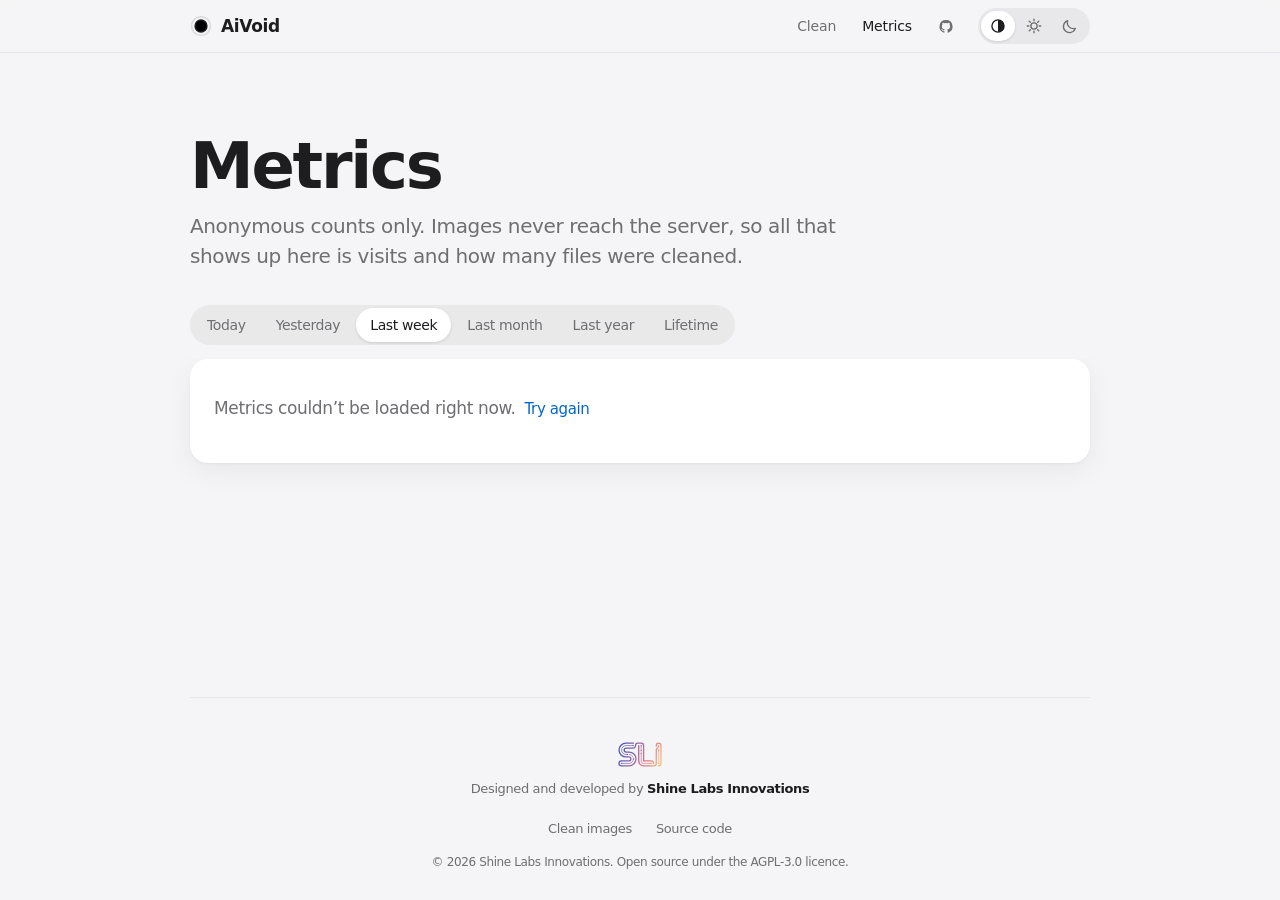
<file: public/metrics.html>
<!doctype html>
<html lang="en">
<head>
  <meta charset="utf-8">
  <meta name="viewport" content="width=device-width, initial-scale=1, viewport-fit=cover">
  <meta http-equiv="Content-Security-Policy" content="default-src 'none'; script-src 'self' file:; style-src 'self' file:; img-src 'self' file: data:; connect-src 'self'; form-action 'none'; base-uri 'none'; manifest-src 'self'">
  <meta name="referrer" content="strict-origin-when-cross-origin">
  <meta name="color-scheme" content="light dark">
  <meta name="theme-color" content="#f5f5f7" media="(prefers-color-scheme: light)">
  <meta name="theme-color" content="#000000" media="(prefers-color-scheme: dark)">
  <title>AiVoid Metrics: Visitors, Files Cleaned and Countries</title>
  <meta name="description" content="Anonymous usage counts for AiVoid: visitors, files cleaned and countries for today, the last week, month, year and all time.">
  <meta name="robots" content="index, follow, max-image-preview:large">
  <meta name="author" content="Shine Labs Innovations">
  <link rel="canonical" href="https://aivoid.shinelabsinnovations.com/metrics">

  <meta property="og:type" content="website">
  <meta property="og:site_name" content="AiVoid">
  <meta property="og:locale" content="en_US">
  <meta property="og:url" content="https://aivoid.shinelabsinnovations.com/metrics">
  <meta property="og:title" content="AiVoid Metrics: Visitors, Files Cleaned and Countries">
  <meta property="og:description" content="Anonymous usage counts for AiVoid: visitors, files cleaned and countries for today, the last week, month, year and all time.">
  <meta property="og:image" content="https://aivoid.shinelabsinnovations.com/assets/og.jpg">
  <meta property="og:image:type" content="image/jpeg">
  <meta property="og:image:width" content="1200">
  <meta property="og:image:height" content="630">
  <meta property="og:image:alt" content="AiVoid: strip the AI tags from your images, free and in your browser">
  <meta name="twitter:card" content="summary_large_image">
  <meta name="twitter:title" content="AiVoid Metrics: Visitors, Files Cleaned and Countries">
  <meta name="twitter:description" content="Anonymous usage counts for AiVoid: visitors, files cleaned and countries for today, the last week, month, year and all time.">
  <meta name="twitter:image" content="https://aivoid.shinelabsinnovations.com/assets/og.jpg">
  <meta name="twitter:image:alt" content="AiVoid: strip the AI tags from your images, free and in your browser">

  <link rel="icon" href="assets/icon.svg" type="image/svg+xml">
  <link rel="icon" href="assets/icon-32.png" sizes="32x32" type="image/png">
  <link rel="apple-touch-icon" href="assets/apple-touch-icon.png">
  <link rel="manifest" href="manifest.webmanifest">
  <link rel="stylesheet" href="styles.css">
  <script src="js/theme.js"></script>
</head>
<body>
  <header class="nav">
    <div class="nav-inner">
      <a class="brand" href="./" aria-label="AiVoid home">
        <svg class="brand-mark" viewBox="0 0 24 24" aria-hidden="true"><circle cx="12" cy="12" r="10.25" class="mk-ring"/><circle cx="12" cy="12" r="6.5" class="mk-core"/></svg>
        <span>AiVoid</span>
      </a>
      <nav class="nav-links" aria-label="Pages">
        <a href="./">Clean</a>
        <a href="metrics" aria-current="page">Metrics</a>
        <a class="nav-icon" href="https://github.com/shinelabsinnovations/AiVoid" target="_blank" rel="noopener" aria-label="Source code on GitHub" title="Source code on GitHub">
          <svg viewBox="0 0 24 24" aria-hidden="true"><path d="M12 2.25a9.75 9.75 0 0 0-3.08 19c.49.09.67-.21.67-.47v-1.66c-2.72.59-3.29-1.31-3.29-1.31-.45-1.13-1.09-1.43-1.09-1.43-.89-.61.07-.6.07-.6.98.07 1.5 1.01 1.5 1.01.87 1.5 2.29 1.07 2.85.82.09-.63.34-1.07.62-1.31-2.17-.25-4.46-1.09-4.46-4.83 0-1.07.38-1.94 1.01-2.62-.1-.25-.44-1.24.1-2.59 0 0 .82-.26 2.68 1a9.3 9.3 0 0 1 4.88 0c1.86-1.26 2.68-1 2.68-1 .54 1.35.2 2.34.1 2.59.63.68 1.01 1.55 1.01 2.62 0 3.75-2.29 4.58-4.47 4.82.35.3.66.9.66 1.81v2.69c0 .26.18.57.68.47A9.75 9.75 0 0 0 12 2.25z"/></svg>
        </a>
      </nav>
      <div class="theme" role="radiogroup" aria-label="Appearance">
        <button type="button" role="radio" data-theme-choice="system" aria-checked="true" title="Match system">
          <svg viewBox="0 0 20 20" aria-hidden="true"><circle cx="10" cy="10" r="6.75"/><path d="M10 3.25a6.75 6.75 0 0 1 0 13.5z" class="fill"/></svg>
          <span class="sr-only">Match system</span>
        </button>
        <button type="button" role="radio" data-theme-choice="light" aria-checked="false" title="Light">
          <svg viewBox="0 0 20 20" aria-hidden="true"><circle cx="10" cy="10" r="3.5"/><path d="M10 2.5v1.75M10 15.75v1.75M2.5 10h1.75M15.75 10h1.75M4.7 4.7l1.24 1.24M14.06 14.06l1.24 1.24M4.7 15.3l1.24-1.24M14.06 5.94l1.24-1.24"/></svg>
          <span class="sr-only">Light</span>
        </button>
        <button type="button" role="radio" data-theme-choice="dark" aria-checked="false" title="Dark">
          <svg viewBox="0 0 20 20" aria-hidden="true"><path d="M15.9 12.6A6.75 6.75 0 0 1 7.4 4.1a6.75 6.75 0 1 0 8.5 8.5z"/></svg>
          <span class="sr-only">Dark</span>
        </button>
      </div>
    </div>
  </header>

  <main id="main">
    <section class="m-head">
      <h1>Metrics</h1>
      <p>Anonymous counts only. Images never reach the server, so all that shows up here is visits and how many files were cleaned.</p>
      <span class="m-badge" id="m-sample" hidden>Sample data · local preview</span>
    </section>

    <div class="m-bar">
      <div class="seg" role="group" aria-label="Time range" id="m-range">
        <button type="button" data-range="today" aria-pressed="false">Today</button>
        <button type="button" data-range="yesterday" aria-pressed="false">Yesterday</button>
        <button type="button" data-range="week" aria-pressed="true">Last week</button>
        <button type="button" data-range="month" aria-pressed="false">Last month</button>
        <button type="button" data-range="year" aria-pressed="false">Last year</button>
        <button type="button" data-range="lifetime" aria-pressed="false">Lifetime</button>
      </div>
      <span class="m-range-label" id="m-range-label" aria-live="polite"></span>
    </div>

    <div id="m-body">
      <section class="stats" aria-label="Totals for the selected range">
        <div class="stat"><p class="stat-label">Visitors</p><p class="stat-value" data-key="visitors">–</p><p class="stat-delta" data-delta="visitors"></p></div>
        <div class="stat"><p class="stat-label">Files cleaned</p><p class="stat-value" data-key="files">–</p><p class="stat-delta" data-delta="files"></p></div>
        <div class="stat"><p class="stat-label">Downloads</p><p class="stat-value" data-key="cleans">–</p><p class="stat-delta" data-delta="cleans"></p></div>
        <div class="stat"><p class="stat-label">Page views</p><p class="stat-value" data-key="pageviews">–</p><p class="stat-delta" data-delta="pageviews"></p></div>
      </section>

      <section class="panel" aria-labelledby="chart-title">
        <div class="panel-head">
          <div>
            <h2 id="chart-title">Visitors over time</h2>
            <p class="panel-sub" id="chart-sub"></p>
          </div>
          <div class="seg small" role="group" aria-label="Chart measure" id="m-metric">
            <button type="button" data-metric="visitors" aria-pressed="true">Visitors</button>
            <button type="button" data-metric="files" aria-pressed="false">Files cleaned</button>
          </div>
        </div>
        <div class="chart-wrap">
          <div class="chart" id="chart">
            <div class="chart-grid" id="chart-grid"></div>
            <div class="bars" id="bars"></div>
          </div>
          <div class="chart-x" id="chart-x"></div>
        </div>
        <details class="m-data">
          <summary>Show as table</summary>
          <table class="m-table" id="series-table"></table>
        </details>
      </section>

      <section class="panel" aria-labelledby="countries-title">
        <div class="panel-head">
          <div>
            <h2 id="countries-title">Countries</h2>
            <p class="panel-sub" id="countries-sub"></p>
          </div>
        </div>
        <table class="m-table" id="countries"></table>
        <div class="m-more"><button type="button" class="link-btn" id="countries-more" hidden></button></div>
      </section>

      <p class="m-note">Each browser counts as one visitor per day, using a hash that changes daily and is never linked across days, so someone who comes back tomorrow counts again. Country is looked up from the IP address when the visit arrives; the address itself is never stored. Days are in UTC. Visitors with Do Not Track or Global Privacy Control turned on aren’t counted. Country lookup uses <a href="https://db-ip.com" target="_blank" rel="noopener">IP Geolocation by DB-IP</a>.</p>
    </div>
  </main>

  <footer class="foot">
    <a class="sli" href="https://www.shinelabsinnovations.com/?utm_source=aivoid&amp;utm_medium=referral&amp;utm_campaign=footer" target="_blank" rel="noopener">
      <img src="assets/sli-logo.svg" alt="" width="44" height="25" loading="lazy">
      <span>Designed and developed by <strong>Shine Labs Innovations</strong></span>
    </a>
    <nav class="foot-links" aria-label="More">
      <a href="./">Clean images</a>
      <a href="https://github.com/shinelabsinnovations/AiVoid" target="_blank" rel="noopener">Source code</a>
    </nav>
    <p class="foot-legal">© 2026 Shine Labs Innovations. Open source under the AGPL-3.0 licence.</p>
  </footer>

  <script src="js/metrics.js"></script>
</body>
</html>
</file>
<file: public/styles.css>
/* AiVoid */

:root {
  --bg: #f5f5f7;
  --surface: #ffffff;
  --surface-2: #f5f5f7;
  --fill: rgba(0, 0, 0, 0.05);
  --fill-strong: rgba(0, 0, 0, 0.09);
  --text: #1d1d1f;
  --text-2: #6e6e73;
  --line: rgba(0, 0, 0, 0.1);
  --line-soft: rgba(0, 0, 0, 0.06);
  --accent: #0071e3;
  --accent-hover: #0068d1;
  --accent-press: #005fc0;
  --link: #0066cc;
  --on-accent: #ffffff;
  --ai: #b64400;
  --ai-bg: rgba(255, 149, 0, 0.14);
  --ok: #1d7d36;
  --warn: #b3261e;
  --core: #000000;
  --core-edge: #1d1d1f;
  --ring: rgba(0, 0, 0, 0.12);
  --nav-bg: rgba(245, 245, 247, 0.78);
  --bar-bg: rgba(255, 255, 255, 0.8);
  --shadow: 0 1px 2px rgba(0, 0, 0, 0.04), 0 8px 28px rgba(0, 0, 0, 0.06);
  --shadow-bar: 0 -1px 0 rgba(0, 0, 0, 0.06), 0 -10px 30px rgba(0, 0, 0, 0.05);
  --focus: 0 0 0 4px rgba(0, 113, 227, 0.32);
  --select: rgba(0, 113, 227, 0.2);

  --radius-lg: 28px;
  --radius: 18px;
  --radius-sm: 12px;
  --ease: cubic-bezier(0.16, 1, 0.3, 1);
  --gutter: clamp(16px, 4vw, 40px);
  --max: 980px;

  --font: -apple-system, BlinkMacSystemFont, "SF Pro Text", "SF Pro Display", "Helvetica Neue", "Segoe UI Variable Text", "Segoe UI", system-ui, sans-serif;
  --font-display: -apple-system, BlinkMacSystemFont, "SF Pro Display", "Helvetica Neue", "Segoe UI Variable Display", "Segoe UI", system-ui, sans-serif;
  --mono: ui-monospace, "SF Mono", SFMono-Regular, Menlo, Consolas, monospace;

  color-scheme: light;
}

@media (prefers-color-scheme: dark) {
  :root:not([data-theme="light"]) {
    --bg: #000000;
    --surface: #161617;
    --surface-2: #1d1d1f;
    --fill: rgba(255, 255, 255, 0.07);
    --fill-strong: rgba(255, 255, 255, 0.12);
    --text: #f5f5f7;
    --text-2: #a1a1a6;
    --line: rgba(255, 255, 255, 0.14);
    --line-soft: rgba(255, 255, 255, 0.08);
    --accent: #0071e3;
    --accent-hover: #0068d1;
    --accent-press: #005fc0;
    --link: #2997ff;
    --ai: #ffa733;
    --ai-bg: rgba(255, 159, 10, 0.16);
    --ok: #30d158;
    --warn: #ff6961;
    --core: #000000;
    --core-edge: #f5f5f7;
    --ring: rgba(255, 255, 255, 0.16);
    --nav-bg: rgba(22, 22, 23, 0.72);
    --bar-bg: rgba(29, 29, 31, 0.78);
    --shadow: 0 1px 2px rgba(0, 0, 0, 0.5), 0 8px 28px rgba(0, 0, 0, 0.4);
    --shadow-bar: 0 -1px 0 rgba(255, 255, 255, 0.08), 0 -10px 30px rgba(0, 0, 0, 0.5);
    --focus: 0 0 0 4px rgba(41, 151, 255, 0.45);
    --select: rgba(41, 151, 255, 0.35);
    color-scheme: dark;
  }
}

:root[data-theme="dark"] {
  --bg: #000000;
  --surface: #161617;
  --surface-2: #1d1d1f;
  --fill: rgba(255, 255, 255, 0.07);
  --fill-strong: rgba(255, 255, 255, 0.12);
  --text: #f5f5f7;
  --text-2: #a1a1a6;
  --line: rgba(255, 255, 255, 0.14);
  --line-soft: rgba(255, 255, 255, 0.08);
  --accent: #0071e3;
  --accent-hover: #0068d1;
  --accent-press: #005fc0;
  --link: #2997ff;
  --ai: #ffa733;
  --ai-bg: rgba(255, 159, 10, 0.16);
  --ok: #30d158;
  --warn: #ff6961;
  --core: #000000;
  --core-edge: #f5f5f7;
  --ring: rgba(255, 255, 255, 0.16);
  --nav-bg: rgba(22, 22, 23, 0.72);
  --bar-bg: rgba(29, 29, 31, 0.78);
  --shadow: 0 1px 2px rgba(0, 0, 0, 0.5), 0 8px 28px rgba(0, 0, 0, 0.4);
  --shadow-bar: 0 -1px 0 rgba(255, 255, 255, 0.08), 0 -10px 30px rgba(0, 0, 0, 0.5);
  --focus: 0 0 0 4px rgba(41, 151, 255, 0.45);
  --select: rgba(41, 151, 255, 0.35);
  color-scheme: dark;
}

/* base */

*, *::before, *::after { box-sizing: border-box; }

html {
  -webkit-text-size-adjust: 100%;
  text-size-adjust: 100%;
  scrollbar-color: var(--fill-strong) transparent;
}

body {
  margin: 0;
  background: var(--bg);
  color: var(--text);
  font-family: var(--font);
  font-size: 17px;
  line-height: 1.47;
  letter-spacing: -0.022em;
  -webkit-font-smoothing: antialiased;
  -moz-osx-font-smoothing: grayscale;
  min-height: 100vh;
  display: flex;
  flex-direction: column;
  transition: background-color 0.3s var(--ease), color 0.3s var(--ease);
}

::selection { background: var(--select); }

h1, h2, h3, p { margin: 0; }

button { font: inherit; color: inherit; letter-spacing: inherit; }

a { color: var(--link); text-decoration-thickness: 1px; text-underline-offset: 0.18em; }

:focus-visible { outline: none; box-shadow: var(--focus); }

[hidden] { display: none !important; }

.sr-only {
  position: absolute; width: 1px; height: 1px; padding: 0; margin: -1px;
  overflow: hidden; clip: rect(0 0 0 0); white-space: nowrap; border: 0;
}

.mono { font-family: var(--mono); font-size: 0.88em; letter-spacing: 0; }

/* nav */

.nav {
  position: sticky;
  top: 0;
  z-index: 20;
  background: var(--nav-bg);
  -webkit-backdrop-filter: saturate(180%) blur(20px);
  backdrop-filter: saturate(180%) blur(20px);
  border-bottom: 1px solid var(--line-soft);
  padding-top: env(safe-area-inset-top);
}

.nav-inner {
  max-width: var(--max);
  margin: 0 auto;
  height: 52px;
  padding: 0 var(--gutter);
  display: flex;
  align-items: center;
  justify-content: space-between;
}

.brand {
  display: inline-flex;
  align-items: center;
  gap: 9px;
  color: var(--text);
  text-decoration: none;
  font-weight: 600;
  font-size: 17px;
  letter-spacing: -0.02em;
  border-radius: 8px;
  min-height: 44px;
}

.brand-mark { width: 22px; height: 22px; }
.mk-ring { fill: none; stroke: var(--ring); stroke-width: 1.5; }
.mk-core { fill: var(--core); stroke: var(--core-edge); stroke-width: 1.5; }

.theme {
  display: inline-flex;
  padding: 3px;
  gap: 2px;
  background: var(--fill);
  border-radius: 999px;
}

.theme button {
  width: 34px;
  height: 30px;
  border: 0;
  border-radius: 999px;
  background: transparent;
  color: var(--text-2);
  display: grid;
  place-items: center;
  cursor: pointer;
  transition: background-color 0.25s var(--ease), color 0.25s var(--ease), box-shadow 0.25s var(--ease);
}

.theme button:hover { color: var(--text); }

.theme button[aria-checked="true"] {
  background: var(--surface);
  color: var(--text);
  box-shadow: 0 1px 3px rgba(0, 0, 0, 0.12);
}

.theme svg { width: 18px; height: 18px; fill: none; stroke: currentColor; stroke-width: 1.5; stroke-linecap: round; stroke-linejoin: round; }
.theme svg .fill { fill: currentColor; stroke: none; }

/* layout */

main {
  flex: 1;
  width: 100%;
  max-width: var(--max);
  margin: 0 auto;
  padding: 0 var(--gutter);
}

/* hero */

.hero {
  text-align: center;
  padding: clamp(56px, 10vw, 112px) 0 clamp(36px, 5vw, 56px);
}

.hero h1 {
  font-family: var(--font-display);
  font-size: clamp(2.5rem, 6.4vw, 4.5rem);
  line-height: 1.05;
  font-weight: 700;
  letter-spacing: -0.035em;
  text-wrap: balance;
  max-width: 15ch;
  margin: 0 auto;
}

.lede {
  margin: 22px auto 0;
  max-width: 40rem;
  color: var(--text-2);
  font-size: clamp(1.0625rem, 1.6vw, 1.3125rem);
  line-height: 1.45;
  letter-spacing: -0.016em;
  text-wrap: pretty;
}

/* buttons */

.btn {
  -webkit-appearance: none;
  text-decoration: none;
  appearance: none;
  border: 0;
  border-radius: 999px;
  min-height: 44px;
  padding: 0 22px;
  font-size: 17px;
  font-weight: 500;
  letter-spacing: -0.016em;
  display: inline-flex;
  align-items: center;
  justify-content: center;
  gap: 8px;
  cursor: pointer;
  white-space: nowrap;
  transition: background-color 0.2s var(--ease), color 0.2s var(--ease), transform 0.2s var(--ease), opacity 0.2s;
}

.btn:active { transform: scale(0.97); }

.btn-primary { background: var(--accent); color: var(--on-accent); }
.btn-primary:hover { background: var(--accent-hover); }
.btn-primary:active { background: var(--accent-press); }

.btn-secondary { background: var(--fill); color: var(--text); }
.btn-secondary:hover { background: var(--fill-strong); }

.btn[disabled] { opacity: 0.45; cursor: default; transform: none; }

.btn .spin {
  width: 16px; height: 16px; border-radius: 50%;
  border: 2px solid currentColor; border-right-color: transparent;
  animation: spin 0.8s linear infinite;
}

.link-btn {
  border: 0;
  background: none;
  color: var(--link);
  font-size: 15px;
  padding: 10px 4px;
  min-height: 44px;
  cursor: pointer;
  border-radius: 8px;
}
.link-btn:hover { text-decoration: underline; text-underline-offset: 0.18em; }

.icon-btn {
  width: 44px;
  height: 44px;
  flex: none;
  border: 0;
  border-radius: 50%;
  background: var(--fill);
  color: var(--link);
  display: grid;
  place-items: center;
  cursor: pointer;
  transition: background-color 0.2s var(--ease), transform 0.2s var(--ease);
}
.icon-btn:hover { background: var(--fill-strong); }
.icon-btn:active { transform: scale(0.94); }
.icon-btn svg { width: 20px; height: 20px; fill: none; stroke: currentColor; stroke-width: 1.7; stroke-linecap: round; stroke-linejoin: round; }
.icon-btn[disabled] { opacity: 0.35; cursor: default; }

/* drop zone & the horizon */

.drop {
  position: relative;
  background: var(--surface);
  border-radius: var(--radius-lg);
  box-shadow: var(--shadow);
  padding: clamp(40px, 6vw, 64px) 24px clamp(40px, 6vw, 56px);
  display: flex;
  flex-direction: column;
  align-items: center;
  text-align: center;
  gap: 28px;
  cursor: pointer;
  outline: 2px dashed transparent;
  outline-offset: -12px;
  transition: outline-color 0.3s var(--ease);
  isolation: isolate;
  overflow: hidden;
}

.drop.is-over { outline-color: var(--accent); }

.horizon {
  --size: 196px;
  position: relative;
  width: var(--size);
  height: var(--size);
  flex: none;
  display: grid;
  place-items: center;
}

.horizon .ring,
.horizon .core {
  position: absolute;
  inset: 0;
  margin: auto;
  border-radius: 50%;
  transition: transform 0.7s var(--ease), border-color 0.4s var(--ease), opacity 0.4s var(--ease);
}

.horizon .r3 { width: 100%; height: 100%; border: 1px solid var(--line-soft); }
.horizon .r2 { width: 76%; height: 76%; border: 1px solid var(--line); }
.horizon .r1 { width: 56%; height: 56%; border: 1.5px solid var(--ring); }
.horizon .core {
  width: 38%;
  height: 38%;
  background: var(--core);
  box-shadow: inset 0 0 0 1.5px var(--core-edge), 0 10px 30px rgba(0, 0, 0, 0.22);
}

/* Pulled in: the rings fall toward the core while something hovers. */
.drop.is-over .r3, .veil.show .r3 { transform: scale(0.82); border-color: var(--accent); opacity: 0.5; }
.drop.is-over .r2, .veil.show .r2 { transform: scale(0.8); border-color: var(--accent); opacity: 0.75; }
.drop.is-over .r1, .veil.show .r1 { transform: scale(0.84); border-color: var(--accent); }
.drop.is-over .core, .veil.show .core { transform: scale(1.12); }

.horizon.swallow .ring { animation: swallow 0.9s var(--ease); }
.horizon.swallow .r2 { animation-delay: 0.05s; }
.horizon.swallow .r1 { animation-delay: 0.1s; }
.horizon.swallow .core { animation: gulp 0.9s var(--ease); }

@keyframes swallow {
  0% { transform: scale(1); opacity: 1; }
  35% { transform: scale(0.32); opacity: 0; }
  36% { transform: scale(1.2); opacity: 0; }
  100% { transform: scale(1); opacity: 1; }
}

@keyframes gulp {
  0% { transform: scale(1); }
  30% { transform: scale(1.22); }
  100% { transform: scale(1); }
}

.drop-title {
  font-family: var(--font-display);
  font-size: clamp(1.5rem, 3vw, 2rem);
  font-weight: 600;
  letter-spacing: -0.028em;
  line-height: 1.12;
}

.drop-sub { color: var(--text-2); margin-top: 6px; font-size: 15px; }

.drop-actions { display: flex; gap: 12px; flex-wrap: wrap; justify-content: center; }

/* Compact drop bar once files are in. */
body.has-files .hero { padding: clamp(36px, 6vw, 64px) 0 clamp(24px, 3vw, 32px); }
body.has-files .hero h1 { font-size: clamp(2rem, 4.4vw, 3rem); }
body.has-files .lede { display: none; }

body.has-files .drop {
  flex-direction: row;
  text-align: left;
  gap: 20px;
  padding: 20px 20px 20px 24px;
  border-radius: var(--radius);
}
body.has-files .drop .horizon { --size: 56px; }
body.has-files .drop .horizon .core { box-shadow: inset 0 0 0 1.5px var(--core-edge); }
body.has-files .drop-copy { flex: 1; min-width: 0; }
body.has-files .drop-title { font-size: 19px; letter-spacing: -0.02em; }
body.has-files .drop-sub { margin-top: 2px; font-size: 14px; }
body.has-files .drop-actions { flex-wrap: nowrap; }
body.has-files .drop .btn { min-height: 40px; padding: 0 18px; font-size: 15px; }

/* full-window veil while dragging */
.veil {
  position: fixed;
  inset: 0;
  z-index: 50;
  display: grid;
  place-items: center;
  background: color-mix(in srgb, var(--bg) 72%, transparent);
  -webkit-backdrop-filter: blur(14px);
  backdrop-filter: blur(14px);
  opacity: 0;
  visibility: hidden;
  pointer-events: none;
  transition: opacity 0.3s var(--ease), visibility 0s 0.3s;
}
.veil.show { opacity: 1; visibility: visible; transition: opacity 0.3s var(--ease); }
.veil-inner { display: grid; justify-items: center; gap: 22px; }
.veil-inner p { font-family: var(--font-display); font-size: 28px; font-weight: 600; letter-spacing: -0.028em; }
.horizon.big { --size: 260px; }

/* workspace */

.workspace { padding-top: clamp(40px, 6vw, 64px); }

.overview { margin-bottom: 24px; }
.overview h2 {
  font-family: var(--font-display);
  font-size: clamp(1.75rem, 3.4vw, 2.5rem);
  font-weight: 700;
  letter-spacing: -0.03em;
  line-height: 1.1;
}
.overview p { color: var(--text-2); margin-top: 6px; font-size: 17px; }
.overview .ai-count { color: var(--ai); font-weight: 600; }

.panel {
  background: var(--surface);
  border-radius: var(--radius);
  box-shadow: var(--shadow);
  margin-bottom: 20px;
  overflow: hidden;
}

.panel-head {
  display: flex;
  align-items: center;
  justify-content: space-between;
  gap: 16px;
  padding: 22px 24px 14px;
}

.panel-head h2, .panel-head h3 { font-size: 22px; font-weight: 600; letter-spacing: -0.022em; line-height: 1.2; }
.panel-sub { color: var(--text-2); font-size: 15px; margin-top: 4px; max-width: 60ch; }

/* checkbox */
.check {
  position: relative;
  flex: none;
  width: 22px;
  height: 22px;
}
.check input {
  position: absolute;
  inset: -11px;
  width: 44px;
  height: 44px;
  margin: 0;
  opacity: 0;
  cursor: pointer;
}
.check .box {
  position: absolute;
  inset: 0;
  border-radius: 7px;
  border: 1.5px solid var(--text-2);
  background: var(--surface);
  pointer-events: none;
  transition: background-color 0.2s var(--ease), border-color 0.2s var(--ease), transform 0.2s var(--ease);
}
.check .box::after {
  content: "";
  position: absolute;
  left: 7px;
  top: 3px;
  width: 5px;
  height: 10px;
  border: solid var(--on-accent);
  border-width: 0 2px 2px 0;
  transform: rotate(45deg) scale(0.4);
  opacity: 0;
  transition: transform 0.25s var(--ease), opacity 0.15s;
}
.check input:checked + .box,
.check input:indeterminate + .box { background: var(--accent); border-color: var(--accent); }
.check input:checked + .box::after { opacity: 1; transform: rotate(45deg) scale(1); }
.check input:indeterminate + .box::after {
  left: 5px; top: 9px; width: 9px; height: 0; border-width: 0 0 2px 0;
  transform: none; opacity: 1;
}
.check input:focus-visible + .box { box-shadow: var(--focus); }
.check input:active + .box { transform: scale(0.9); }

/* kinds */
.kind-list {
  list-style: none;
  margin: 0;
  padding: 0 12px 14px;
  display: grid;
  grid-template-columns: repeat(2, minmax(0, 1fr));
  column-gap: 8px;
}

.kind-row {
  display: flex;
  align-items: center;
  gap: 14px;
  padding: 11px 12px;
  border-radius: var(--radius-sm);
  min-height: 56px;
  cursor: pointer;
  transition: background-color 0.2s var(--ease);
}
.kind-row:hover { background: var(--fill); }
.kind-text { flex: 1; min-width: 0; display: flex; flex-direction: column; }
.kind-label { font-size: 16px; font-weight: 500; letter-spacing: -0.012em; line-height: 1.3; }
.kind-sub { font-size: 13px; color: var(--text-2); letter-spacing: -0.005em; }

.tag-ai {
  flex: none;
  font-size: 11px;
  font-weight: 700;
  letter-spacing: 0.04em;
  color: var(--ai);
  background: var(--ai-bg);
  border-radius: 999px;
  padding: 3px 8px;
  line-height: 1.2;
}

/* files */
.file-list { list-style: none; margin: 0; padding: 0 0 6px; }

.file { border-top: 1px solid var(--line-soft); }
.file:first-child { border-top-color: transparent; }

.file-head {
  display: flex;
  align-items: center;
  gap: 8px;
  padding: 8px 16px 8px 8px;
}

.file-toggle {
  flex: 1;
  min-width: 0;
  display: flex;
  align-items: center;
  gap: 14px;
  border: 0;
  background: none;
  text-align: left;
  padding: 8px 10px;
  border-radius: var(--radius-sm);
  cursor: pointer;
  transition: background-color 0.2s var(--ease);
}
.file-toggle:hover { background: var(--fill); }
.file-toggle[disabled] { cursor: default; }
.file-toggle[disabled]:hover { background: none; }

.thumb {
  position: relative;
  flex: none;
  width: 48px;
  height: 48px;
  border-radius: 11px;
  overflow: hidden;
  background: var(--surface-2);
  box-shadow: inset 0 0 0 1px var(--line-soft);
  display: grid;
  place-items: center;
}
.thumb img { width: 100%; height: 100%; object-fit: cover; display: block; }
.thumb-fallback { font-size: 10px; font-weight: 700; letter-spacing: 0.04em; color: var(--text-2); }
.thumb img + .thumb-fallback { display: none; }

.file-text { flex: 1; min-width: 0; display: flex; flex-direction: column; gap: 1px; }
.file-name {
  font-size: 16px;
  font-weight: 500;
  letter-spacing: -0.014em;
  white-space: nowrap;
  overflow: hidden;
  text-overflow: ellipsis;
}
.file-meta {
  font-size: 13px;
  color: var(--text-2);
  white-space: nowrap;
  overflow: hidden;
  text-overflow: ellipsis;
  font-variant-numeric: tabular-nums;
}
.file-meta .ok { color: var(--ok); font-weight: 500; }
.file-meta .bad { color: var(--warn); font-weight: 500; }
.file-meta .busy::before {
  content: "";
  display: inline-block;
  width: 9px; height: 9px;
  margin-right: 6px;
  border-radius: 50%;
  border: 1.5px solid currentColor; border-right-color: transparent;
  vertical-align: -1px;
  animation: spin 0.8s linear infinite;
}

.chev {
  flex: none;
  width: 18px;
  height: 18px;
  fill: none;
  stroke: var(--text-2);
  stroke-width: 1.8;
  stroke-linecap: round;
  stroke-linejoin: round;
  transition: transform 0.4s var(--ease);
}
.file-toggle[aria-expanded="true"] .chev { transform: rotate(90deg); }
.file-toggle[disabled] .chev { visibility: hidden; }

.file-body {
  display: grid;
  grid-template-rows: 0fr;
  transition: grid-template-rows 0.45s var(--ease);
}
.file.open .file-body { grid-template-rows: 1fr; }
.file-body-inner { overflow: hidden; min-height: 0; }
.file.open .file-body-inner { padding-bottom: 14px; }

.sig-group { padding: 4px 16px 0 80px; }
.sig-group h4 {
  margin: 10px 0 2px 10px;
  font-size: 13px;
  font-weight: 600;
  color: var(--text-2);
  letter-spacing: -0.005em;
}
.sig-list { list-style: none; margin: 0; padding: 0; }

.sig-row {
  display: flex;
  align-items: flex-start;
  gap: 14px;
  padding: 10px;
  border-radius: var(--radius-sm);
  cursor: pointer;
  transition: background-color 0.2s var(--ease);
}
.sig-row:hover { background: var(--fill); }
.sig-row .check { margin-top: 1px; }
.sig-text { flex: 1; min-width: 0; display: flex; flex-direction: column; gap: 2px; }
.sig-top { display: flex; align-items: center; gap: 8px; flex-wrap: wrap; }
.sig-label { font-size: 15px; font-weight: 500; letter-spacing: -0.01em; line-height: 1.35; }
.sig-size { font-size: 12px; color: var(--text-2); font-variant-numeric: tabular-nums; }
.sig-detail {
  font-size: 13px;
  color: var(--text-2);
  line-height: 1.45;
  overflow-wrap: anywhere;
}
.sig-notes { margin: 2px 0 0; padding: 0; list-style: none; }
.sig-notes li { font-size: 13px; color: var(--text-2); line-height: 1.45; overflow-wrap: anywhere; }
.sig-notes li::before { content: "·"; margin-right: 6px; }

.sig-row.keep .sig-label { color: var(--text-2); }

.file-empty, .file-msg {
  padding: 4px 26px 4px 90px;
  font-size: 14px;
  color: var(--text-2);
}

.file-foot {
  display: flex;
  gap: 4px 18px;
  flex-wrap: wrap;
  padding: 6px 16px 0 90px;
}

/* notes */

.notes {
  padding: clamp(64px, 9vw, 104px) 0 clamp(40px, 6vw, 72px);
  border-top: 1px solid var(--line-soft);
  margin-top: clamp(56px, 8vw, 96px);
}
.notes h2 {
  font-family: var(--font-display);
  font-size: clamp(1.75rem, 3.4vw, 2.5rem);
  font-weight: 700;
  letter-spacing: -0.03em;
  margin-bottom: clamp(28px, 4vw, 44px);
}
.notes-grid {
  display: grid;
  grid-template-columns: repeat(4, minmax(0, 1fr));
  gap: 36px 32px;
}
.notes-grid h3 { font-size: 17px; font-weight: 600; letter-spacing: -0.02em; margin-bottom: 8px; line-height: 1.3; }
.notes-grid p { font-size: 15px; color: var(--text-2); line-height: 1.5; letter-spacing: -0.01em; }

.foot {
  max-width: var(--max);
  width: 100%;
  margin: 0 auto;
  padding: 20px var(--gutter) calc(28px + env(safe-area-inset-bottom));
  color: var(--text-2);
  font-size: 13px;
  border-top: 1px solid var(--line-soft);
}
.foot a { color: var(--text-2); text-decoration: none; display: inline-flex; align-items: center; min-height: 44px; }
.foot a:hover { color: var(--text); }
body.has-files .foot { padding-bottom: calc(110px + env(safe-area-inset-bottom)); }

/* action bar */

.actionbar {
  position: fixed;
  left: 0;
  right: 0;
  bottom: 0;
  z-index: 30;
  padding: 0 12px calc(12px + env(safe-area-inset-bottom));
  pointer-events: none;
  animation: rise 0.6s var(--ease);
}

.ab-inner {
  pointer-events: auto;
  max-width: calc(var(--max) - 2 * 24px);
  margin: 0 auto;
  display: flex;
  align-items: center;
  gap: 16px;
  padding: 10px 10px 10px 22px;
  border-radius: 999px;
  background: var(--bar-bg);
  -webkit-backdrop-filter: saturate(180%) blur(20px);
  backdrop-filter: saturate(180%) blur(20px);
  box-shadow: var(--shadow-bar), 0 0 0 1px var(--line-soft);
}

.ab-text {
  flex: 1;
  min-width: 0;
  font-size: 15px;
  color: var(--text-2);
  line-height: 1.3;
  font-variant-numeric: tabular-nums;
}
.ab-text strong { color: var(--text); font-weight: 600; }

@keyframes rise { from { transform: translateY(24px); opacity: 0; } to { transform: none; opacity: 1; } }
@keyframes spin { to { transform: rotate(360deg); } }

.file.enter { animation: rowIn 0.6s var(--ease) both; animation-delay: calc(var(--d, 0) * 45ms); }
@keyframes rowIn { from { opacity: 0; transform: translateY(6px); } to { opacity: 1; transform: none; } }

/* nav links */

.brand { margin-right: auto; }
.nav-inner { gap: 12px; }
.nav-links { display: flex; gap: 2px; }
.nav-links a {
  display: inline-flex;
  align-items: center;
  min-height: 44px;
  padding: 0 12px;
  border-radius: 999px;
  color: var(--text-2);
  text-decoration: none;
  font-size: 14px;
  letter-spacing: -0.01em;
  transition: color 0.2s var(--ease);
}
.nav-links a:hover { color: var(--text); }
.nav-links a[aria-current="page"] { color: var(--text); font-weight: 500; }

/* landing motion */

.hero-canvas {
  position: absolute;
  inset: 0;
  width: 100%;
  height: 100%;
  z-index: -1;
  pointer-events: none;
}
body:not(.has-files) .drop.has-canvas .horizon > * { visibility: hidden; }
body.has-files .hero-canvas { display: none; }

.hero h1 .word {
  display: inline-block;
  animation: wordIn 1s var(--ease) both;
  animation-delay: calc(var(--i, 0) * 70ms + 60ms);
}
.hero h1 .decode { white-space: nowrap; }
.hero .lede { animation: fadeUp 1s var(--ease) 0.45s both; }
.drop { animation: fadeUp 1.1s var(--ease) 0.6s both; }

@keyframes wordIn {
  from { opacity: 0; transform: translateY(0.35em); filter: blur(12px); }
  to { opacity: 1; transform: none; filter: blur(0); }
}
@keyframes fadeUp {
  from { opacity: 0; transform: translateY(18px); }
  to { opacity: 1; transform: none; }
}

/* cleaning feedback on a row */
.file.cleaning .thumb::after {
  content: "";
  position: absolute;
  left: 0;
  right: 0;
  height: 45%;
  top: -45%;
  background: linear-gradient(180deg, transparent, color-mix(in srgb, var(--link) 55%, transparent), transparent);
  animation: scan 0.9s linear infinite;
}
@keyframes scan { to { top: 100%; } }
.file-meta .ok { display: inline-block; animation: pop 0.5s var(--ease); }
@keyframes pop { from { transform: scale(0.6); opacity: 0; } to { transform: none; opacity: 1; } }
.icon-btn.done { color: var(--ok); }
.icon-btn.done svg { animation: pop 0.45s var(--ease); }

/* scroll reveals: content stays visible until the observer has run once */
.reveal {
  transition: opacity 0.9s var(--ease), transform 0.9s var(--ease);
  transition-delay: calc(var(--i, 0) * 90ms);
}
html.reveal-ready .reveal:not(.in) { opacity: 0; transform: translateY(18px); }

/* metrics page */

.m-head { padding: clamp(40px, 7vw, 80px) 0 24px; }
.m-head h1 {
  font-family: var(--font-display);
  font-size: clamp(2.5rem, 6vw, 4rem);
  font-weight: 700;
  letter-spacing: -0.035em;
  line-height: 1.05;
}
.m-head p { color: var(--text-2); margin-top: 12px; font-size: clamp(1.0625rem, 1.6vw, 1.25rem); max-width: 44rem; }
.m-badge {
  display: inline-block;
  margin-top: 14px;
  font-size: 12px;
  font-weight: 600;
  color: var(--ai);
  background: var(--ai-bg);
  border-radius: 999px;
  padding: 4px 10px;
}

.m-bar {
  position: sticky;
  top: calc(53px + env(safe-area-inset-top));
  z-index: 10;
  display: flex;
  align-items: center;
  gap: 8px 16px;
  flex-wrap: wrap;
  padding: 10px 0 14px;
  background: var(--bg);
}
.m-range-label { color: var(--text-2); font-size: 14px; font-variant-numeric: tabular-nums; }

.seg {
  display: inline-flex;
  padding: 3px;
  gap: 2px;
  background: var(--fill);
  border-radius: 999px;
  max-width: 100%;
  overflow-x: auto;
  scrollbar-width: none;
}
.seg::-webkit-scrollbar { display: none; }
.seg button {
  flex: none;
  border: 0;
  background: transparent;
  color: var(--text-2);
  font-size: 14px;
  font-weight: 500;
  height: 34px;
  padding: 0 14px;
  border-radius: 999px;
  cursor: pointer;
  white-space: nowrap;
  transition: background-color 0.25s var(--ease), color 0.25s var(--ease), box-shadow 0.25s var(--ease);
}
.seg button:hover { color: var(--text); }
.seg button[aria-pressed="true"] { background: var(--surface); color: var(--text); box-shadow: 0 1px 3px rgba(0, 0, 0, 0.12); }
.seg.small button { height: 30px; font-size: 13px; padding: 0 12px; }

.stats {
  display: grid;
  grid-template-columns: repeat(4, minmax(0, 1fr));
  background: var(--surface);
  border-radius: var(--radius);
  box-shadow: var(--shadow);
  margin-bottom: 20px;
}
.stat { padding: 22px 24px 24px; border-left: 1px solid var(--line-soft); min-width: 0; }
.stat:first-child { border-left: 0; }
.stat-label { font-size: 15px; color: var(--text-2); }
.stat-value {
  font-family: var(--font-display);
  font-size: clamp(2rem, 3.6vw, 2.75rem);
  font-weight: 700;
  letter-spacing: -0.03em;
  line-height: 1.1;
  margin-top: 6px;
}
.stat-delta { margin-top: 6px; font-size: 13px; color: var(--text-2); display: flex; align-items: center; gap: 4px; min-height: 18px; }
.stat-delta svg { width: 12px; height: 12px; flex: none; fill: none; stroke: currentColor; stroke-width: 2; stroke-linecap: round; stroke-linejoin: round; }
.stat-delta.up svg { color: var(--ok); }
.stat-delta.down svg { color: var(--warn); }

.chart-wrap { padding: 4px 24px 18px; }
.chart {
  position: relative;
  height: 220px;
  margin-left: 40px;
}
.chart-grid { position: absolute; inset: 0; pointer-events: none; }
.chart-grid div { position: absolute; left: 0; right: 0; border-top: 1px solid var(--line-soft); }
.chart-grid span {
  position: absolute;
  right: calc(100% + 8px);
  transform: translateY(-50%);
  font-size: 12px;
  color: var(--text-2);
  font-variant-numeric: tabular-nums;
  white-space: nowrap;
}
.bars { position: absolute; inset: 0; display: flex; align-items: flex-end; gap: 2px; }
.bar-slot { flex: 1; height: 100%; display: flex; align-items: flex-end; justify-content: center; min-width: 0; border-radius: 4px; outline: none; }
.bar {
  width: 100%;
  max-width: 24px;
  min-height: 2px;
  background: var(--link);
  border-radius: 4px 4px 0 0;
  transform-origin: bottom;
  animation: grow 0.8s var(--ease) both;
  animation-delay: calc(var(--i, 0) * 12ms);
  transition: opacity 0.2s var(--ease);
}
.chart.dim .bar { opacity: 0.38; }
.chart.dim .bar-slot.hl .bar { opacity: 1; }
.bar-slot:hover .bar, .bar-slot:focus-visible .bar { opacity: 1; filter: brightness(1.15); }
.bar-slot:focus-visible { box-shadow: var(--focus); }
@keyframes grow { from { transform: scaleY(0); } to { transform: none; } }
.chart-x {
  display: flex;
  justify-content: space-between;
  margin: 8px 0 0 40px;
  font-size: 12px;
  color: var(--text-2);
  font-variant-numeric: tabular-nums;
}
.tip {
  position: absolute;
  z-index: 3;
  pointer-events: none;
  transform: translate(-50%, calc(-100% - 10px));
  background: var(--surface);
  color: var(--text);
  box-shadow: 0 0 0 1px var(--line-soft), 0 8px 24px rgba(0, 0, 0, 0.16);
  border-radius: 10px;
  padding: 7px 10px;
  font-size: 13px;
  line-height: 1.35;
  white-space: nowrap;
  font-variant-numeric: tabular-nums;
}
.tip b { font-weight: 600; }
.tip span { color: var(--text-2); }

.m-table { width: 100%; border-collapse: collapse; font-size: 15px; }
.m-table th {
  text-align: right;
  font-size: 13px;
  font-weight: 500;
  color: var(--text-2);
  padding: 8px 24px 10px 12px;
  border-bottom: 1px solid var(--line-soft);
}
.m-table th:first-child, .m-table td:first-child { text-align: left; padding-left: 24px; }
.m-table td {
  text-align: right;
  padding: 11px 24px 11px 12px;
  border-bottom: 1px solid var(--line-soft);
  font-variant-numeric: tabular-nums;
}
.m-table tr:last-child td { border-bottom: 0; }
.m-table tbody tr { transition: background-color 0.2s var(--ease); }
.m-table tbody tr:hover { background: var(--fill); }
.m-country { display: flex; align-items: center; gap: 12px; min-width: 0; }
.m-code {
  flex: none;
  width: 28px;
  font-size: 11px;
  font-weight: 700;
  letter-spacing: 0.04em;
  color: var(--text-2);
}
.m-share { width: 34%; }
.m-share-cell { display: flex; align-items: center; gap: 10px; justify-content: flex-end; }
.m-share-track { flex: 1; max-width: 220px; height: 6px; border-radius: 3px; background: var(--fill); overflow: hidden; }
.m-share-fill { height: 100%; background: var(--link); border-radius: 3px; transform-origin: left; animation: growX 0.9s var(--ease) both; }
@keyframes growX { from { transform: scaleX(0); } to { transform: none; } }
.m-share-pct { width: 44px; text-align: right; color: var(--text-2); font-size: 13px; }
.m-more { padding: 6px 24px 14px; }
.m-empty, .m-error { padding: 28px 24px 32px; color: var(--text-2); }
.m-note {
  color: var(--text-2);
  font-size: 13px;
  line-height: 1.6;
  max-width: 78ch;
  margin: 0 auto;
  padding: 12px 0 40px;
  text-align: center;
  text-wrap: balance;
}
details.m-data { padding: 0 24px 16px; }
details.m-data summary { cursor: pointer; color: var(--link); font-size: 14px; min-height: 44px; display: flex; align-items: center; width: max-content; border-radius: 8px; }
details.m-data .m-table td:first-child, details.m-data .m-table th:first-child { padding-left: 0; }
details.m-data .m-table td:last-child, details.m-data .m-table th:last-child { padding-right: 0; }

.loading .stat-value, .loading .m-table, .loading .chart { opacity: 0.45; transition: opacity 0.2s; }

@media (max-width: 860px) {
  .stats { grid-template-columns: repeat(2, minmax(0, 1fr)); }
  .stat:nth-child(3) { border-left: 0; }
  .stat:nth-child(n + 3) { border-top: 1px solid var(--line-soft); }
}
@media (max-width: 640px) {
  .nav-links a { padding: 0 8px; }
  .stat { padding: 16px 16px 18px; }
  .chart-wrap { padding: 4px 16px 14px; }
  .chart { height: 180px; margin-left: 34px; }
  .chart-x { margin-left: 34px; }
  .m-table th:first-child, .m-table td:first-child { padding-left: 16px; }
  .m-table td, .m-table th { padding-right: 16px; padding-left: 8px; }
  .m-share-col { display: none; }
  .m-more, details.m-data { padding-left: 16px; padding-right: 16px; }
  .panel-head { flex-wrap: wrap; }
}
@media (max-width: 430px) {
  .brand span { display: none; }
  .nav-inner { gap: 6px; }
}

/* source link and footer */

.nav-icon {
  display: grid;
  place-items: center;
  width: 40px;
  height: 44px;
  color: var(--text-2);
  border-radius: 999px;
  transition: color 0.2s var(--ease);
}
.nav-icon:hover { color: var(--text); }
.nav-icon svg { width: 19px; height: 19px; fill: currentColor; }
.nav-links { align-items: center; }


.foot {
  display: flex;
  flex-direction: column;
  align-items: center;
  text-align: center;
  gap: 4px;
  padding-top: 40px;
  padding-left: 0;
  padding-right: 0;
  width: calc(100% - 2 * var(--gutter));
  max-width: calc(var(--max) - 2 * var(--gutter));
  font-size: 13px;
}
.foot .sli {
  display: inline-flex;
  flex-direction: column;
  align-items: center;
  gap: 12px;
  color: var(--text-2);
  text-decoration: none;
  border-radius: 12px;
  padding: 4px 8px;
}
.foot .sli img { width: 44px; height: auto; transition: transform 0.4s var(--ease); }
.foot .sli strong { color: var(--text); font-weight: 600; }
.foot .sli:hover img { transform: translateY(-2px); }
.foot .sli:hover strong { text-decoration: underline; text-underline-offset: 0.18em; }
.foot-links { display: flex; gap: 24px; justify-content: center; }
.foot-legal { font-size: 12px; color: var(--text-2); }

.noscript {
  max-width: var(--max);
  margin: 16px auto 0;
  padding: 12px var(--gutter);
  color: var(--warn);
  font-size: 15px;
}

.m-note a { color: var(--link); }

@media (max-width: 640px) {
}

/* first screen fits the viewport on desktop
   Spacing and the horizon scale with viewport height so the headline,
   intro and the drop target with its buttons are visible without scrolling. */

@media (min-width: 641px) {
  .hero { padding: clamp(28px, 5vh, 112px) 0 clamp(20px, 3.5vh, 56px); }
  .hero h1 { font-size: clamp(2.5rem, min(6.4vw, 8vh), 4.5rem); }
  .lede {
    margin-top: clamp(12px, 2.2vh, 22px);
    max-width: 52rem;
    font-size: clamp(1.0625rem, min(1.6vw, 2.6vh), 1.3125rem);
  }
  .drop {
    padding: clamp(24px, 4vh, 64px) 24px clamp(24px, 4vh, 56px);
    gap: clamp(16px, 2.6vh, 28px);
  }
  .horizon { --size: clamp(96px, 16vh, 196px); }
  .drop-title { font-size: clamp(1.5rem, min(3vw, 4.4vh), 2rem); }
}

/* responsive */

@media (max-width: 860px) {
  .notes-grid { grid-template-columns: repeat(2, minmax(0, 1fr)); }
}

@media (max-width: 700px) {
  .kind-list { grid-template-columns: 1fr; }
}

@media (max-width: 640px) {
  body { font-size: 16px; }
  .hero { text-align: left; }
  .hero h1 { margin: 0; }
  .lede { margin-left: 0; }
  .drop { padding: 36px 20px 28px; gap: 24px; }
  .horizon { --size: 160px; }
  .drop-actions { width: 100%; flex-direction: column; }
  .drop-actions .btn { width: 100%; }

  body.has-files .drop { padding: 14px 14px 14px 16px; gap: 14px; flex-wrap: wrap; }
  body.has-files .drop .horizon { --size: 44px; }
  body.has-files .drop-actions { flex-direction: row; width: 100%; }
  body.has-files .drop-actions .btn { flex: 1; }

  .panel-head { padding: 18px 16px 10px; }
  .kind-list { padding: 0 4px 8px; }
  .file-head { padding: 6px 8px 6px 2px; gap: 4px; }
  .file-toggle { gap: 12px; padding: 8px; }
  .thumb { width: 44px; height: 44px; border-radius: 10px; }
  .file-meta { white-space: normal; }
  .sig-group { padding: 0 8px 0 10px; }
  .file-empty, .file-msg { padding: 4px 18px; }
  .file-foot { padding: 6px 18px 0; }

  .notes-grid { grid-template-columns: 1fr; gap: 28px; }

  .actionbar { padding: 0 8px calc(8px + env(safe-area-inset-bottom)); }
  .ab-inner { border-radius: 22px; padding: 10px 10px 10px 16px; gap: 12px; }
  .ab-text { font-size: 13px; }
  .ab-text span { display: block; }
}

@media (prefers-reduced-motion: reduce) {
  *, *::before, *::after {
    animation-duration: 0.01ms !important;
    animation-iteration-count: 1 !important;
    transition-duration: 0.01ms !important;
  }
  .btn .spin, .file-meta .busy::before { animation-duration: 1.6s !important; animation-iteration-count: infinite !important; }
}
</file>
